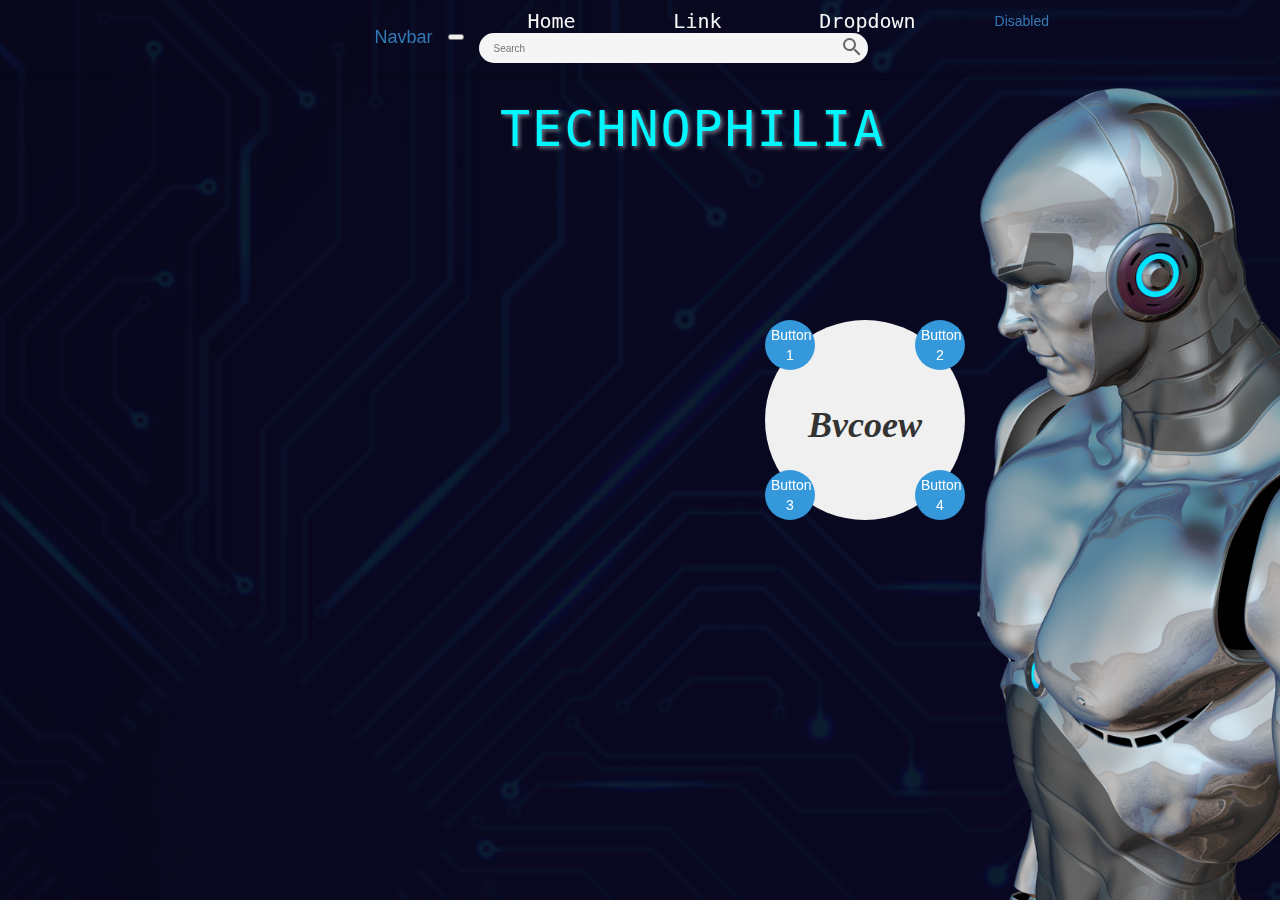
<file: index.html>
<!DOCTYPE html>
<html>
<head>
  <link rel="stylesheet" type="text/css" href="style.css">
  <link rel="stylesheet" href="https://cdn.jsdelivr.net/npm/bootstrap@3.3.7/dist/css/bootstrap.min.css" integrity="sha384-BVYiiSIFeK1dGmJRAkycuHAHRg32OmUcww7on3RYdg4Va+PmSTsz/K68vbdEjh4u" crossorigin="anonymous">
  <script src="https://cdn.jsdelivr.net/npm/bootstrap@3.3.7/dist/js/bootstrap.min.js" integrity="sha384-Tc5IQib027qvyjSMfHjOMaLkfuWVxZxUPnCJA7l2mCWNIpG9mGCD8wGNIcPD7Txa" crossorigin="anonymous"></script>
  
  <link href="https://cdn.jsdelivr.net/npm/bootstrap@5.0.2/dist/css/bootstrap.min.css" rel="stylesheet" integrity="sha384-EVSTQN3/azprG1Anm3QDgpJLIm9Nao0Yz1ztcQTwFspd3yD65VohhpuuCOmLASjC" crossorigin="anonymous">
</head>
<body>
  <div class="bgimage">
    <nav class="navbar sticky-top navbar-expand-lg  navbar-light ">
        <a class="navbar-brand" href="#">Navbar</a>
        <button class="navbar-toggler" type="button" data-toggle="collapse" data-target="#navbarSupportedContent" aria-controls="navbarSupportedContent" aria-expanded="false" aria-label="Toggle navigation">
          <span class="navbar-toggler-icon"></span>
        </button>
      
        <div class="collapse navbar-collapse" id="navbarSupportedContent">
          <ul class="navbar-nav mr-auto">
            <li class="nav-item active ">
              <a class="link " href="#">Home <span class="sr-only text-primary">(current)</span></a>
            </li>
            <li class="nav-item">
              <a class="link" href="#">Link</a>
            </li>
            <li class="nav-item dropdown">
              <a class="link dropdown-toggle" href="#" id="navbarDropdown" role="button" data-toggle="dropdown" aria-haspopup="true" aria-expanded="false">
                Dropdown
              </a>
              <div class="dropdown-menu" aria-labelledby="navbarDropdown">
                <a class="dropdown-item" href="#">Action</a>
                <a class="dropdown-item" href="#">Another action</a>
                <div class="dropdown-divider"></div>
                <a class="dropdown-item" href="#">Something else here</a>
              </div>
            </li>
            <li class="nav-item">
              <a class="nav-link disabled" href="#">Disabled</a>
            </li>
          </ul>
          <!--<form class="form-inline ">
            <input class="form-control mr-sm-6" type="search" placeholder="Search" aria-label="Search">
            <button class="btn btn-outline-success my-2 my-sm-0" type="submit">Search</button>
          </form>-->
          <div class="searchBar">
            <input id="searchQueryInput" type="text" name="searchQueryInput" placeholder="Search" value="" />
            <button id="searchQuerySubmit" type="submit" name="searchQuerySubmit">
              <svg style="width:24px;height:24px" viewBox="0 0 24 24"><path fill="#666666" d="M9.5,3A6.5,6.5 0 0,1 16,9.5C16,11.11 15.41,12.59 14.44,13.73L14.71,14H15.5L20.5,19L19,20.5L14,15.5V14.71L13.73,14.44C12.59,15.41 11.11,16 9.5,16A6.5,6.5 0 0,1 3,9.5A6.5,6.5 0 0,1 9.5,3M9.5,5C7,5 5,7 5,9.5C5,12 7,14 9.5,14C12,14 14,12 14,9.5C14,7 12,5 9.5,5Z" />
              </svg>
            </button>
          </div>
        </div>
    </nav>

    <p id="head">Technophilia</p>
    <p id="head-line"><span class="thought"></span></p>

  </div>

  <button >Show Quote</button>


  <div class="circle">
    <button class="butn top-left" >Button 1</button>
    <button class="butn top-right" >Button 2</button>
    <button class="butn bottom-left" >Button 3</button>
    <button class="butn bottom-right">Button 4</button>
  
    <h1>Bvcoew</h1>
  </div>

  <div class="quote-card" id="quote-card">
    <p class="quote-text" id="quote">Hello Good </p>
    <p class="quote-author" id="author">bye </p>
  </div>
  <script src="index.js"></script>
</body>
</file>
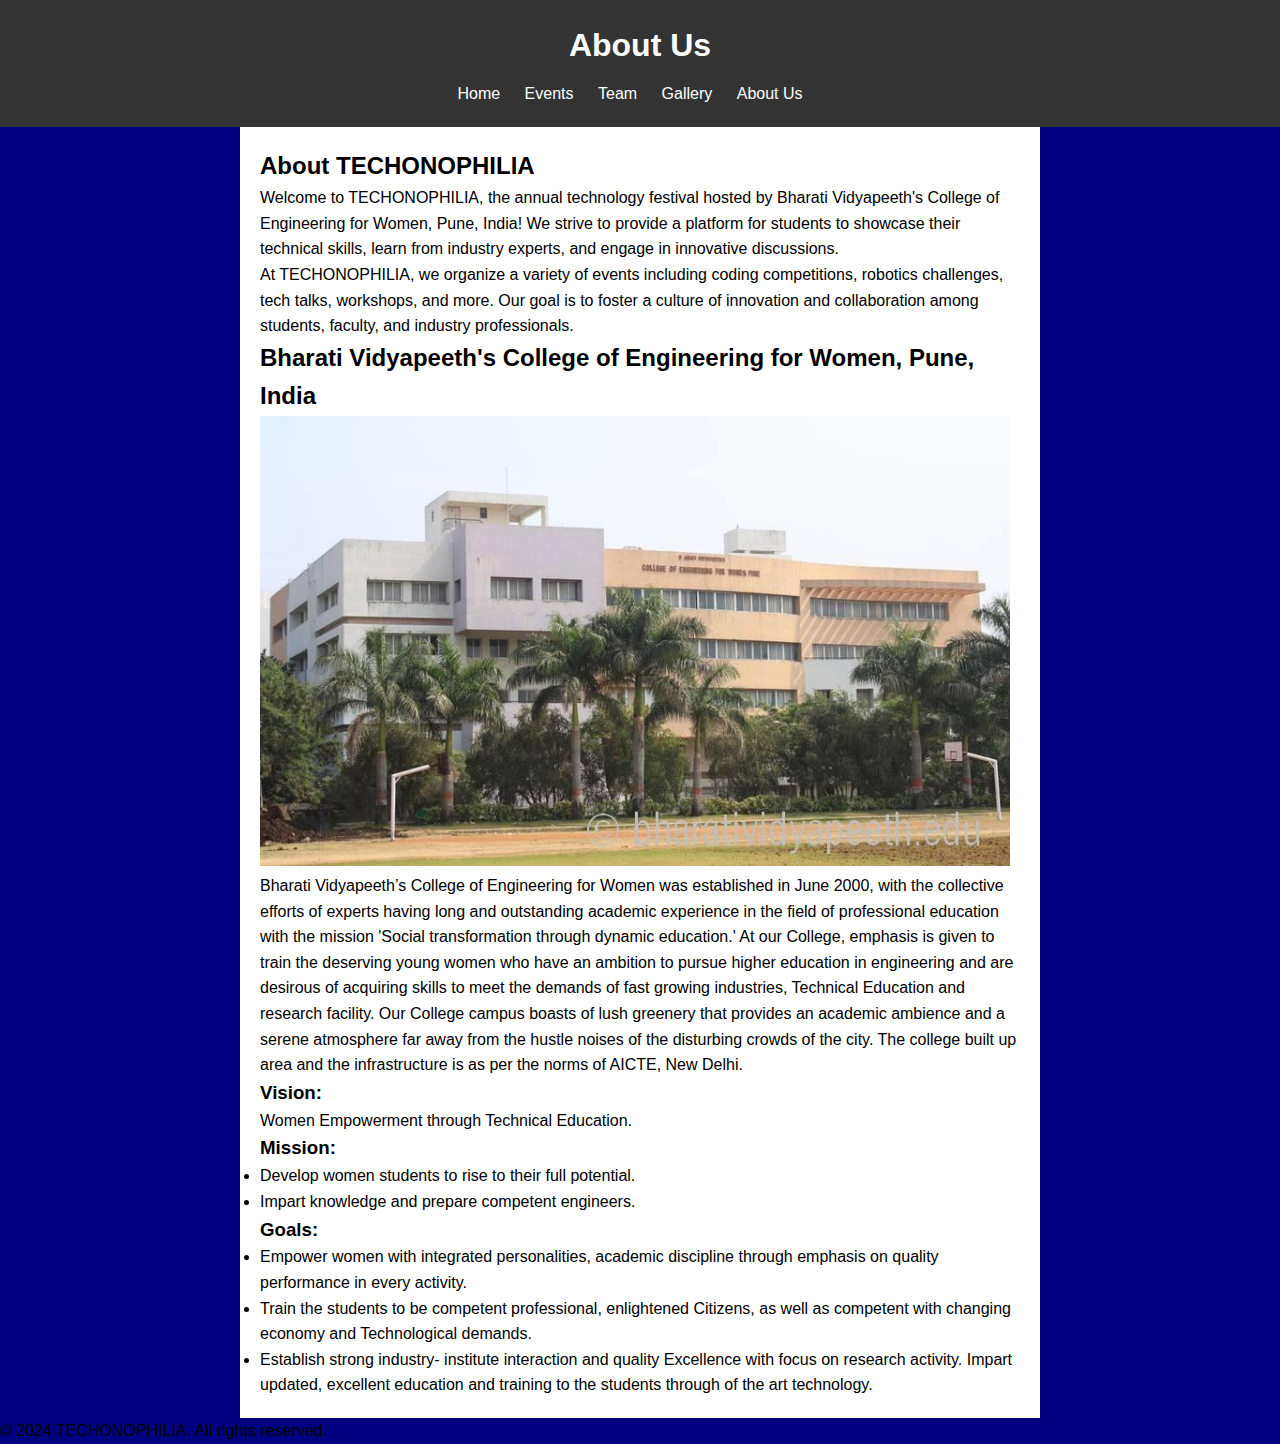
<file: about.html>
<!DOCTYPE html>
<html lang="en">

<head>
    <meta charset="UTF-8">
    <meta name="viewport" content="width=device-width, initial-scale=1.0">
    <title>About Us - TechFest</title>
    <link rel="stylesheet" href="about.css">
</head>

<body>
    <header>
        <h1>About Us</h1>
        <nav>
            <ul>
                <li><a href="index.html">Home</a></li>
                <li><a href="events.html">Events</a></li>
                <li><a href="team.html">Team</a></li>
                <li><a href="gallery.html">Gallery</a></li>
                <li><a href="about.html">About Us</a></li>


            </ul>
        </nav>
    </header>

    <div class="container">
        
            <h2>About TECHONOPHILIA</h2>
            <p>Welcome to TECHONOPHILIA, the annual technology festival hosted by Bharati Vidyapeeth's College of
                Engineering for Women, Pune, India! We strive to provide a platform for students to showcase their
                technical skills, learn from industry experts, and engage in innovative discussions.</p>
            <p>At TECHONOPHILIA, we organize a variety of events including coding competitions, robotics challenges,
                tech talks, workshops, and more. Our goal is to foster a culture of innovation and collaboration among
                students, faculty, and industry professionals.</p>
        
            <h2>Bharati Vidyapeeth's College of Engineering for Women, Pune, India</h2>
            <img src="bharticlg.jpg" alt="" style="width: 750px; ">
            <p>
                Bharati Vidyapeeth’s College of Engineering for Women was established in June 2000, with the collective
                efforts of experts having long and outstanding academic experience in the field of professional
                education with the mission 'Social transformation through dynamic education.'

                At our College, emphasis is given to train the deserving young women who have an ambition to pursue
                higher education in engineering and are desirous of acquiring skills to meet the demands of fast growing
                industries, Technical Education and research facility.

                Our College campus boasts of lush greenery that provides an academic ambience and a serene atmosphere
                far away from the hustle noises of the disturbing crowds of the city. The college built up area and the
                infrastructure is as per the norms of AICTE, New Delhi.
            </p>
            <p>
            <h3>Vision:</h3>
            Women Empowerment through Technical Education.

            <h3>Mission:</h3>
            <ul>
            <li>Develop women students to rise to their full potential.</li>
            <li>Impart knowledge and prepare competent engineers.</li>
        </ul>
            <h3>Goals:</h3>
            <ul>
            <li>Empower women with integrated personalities, academic discipline through emphasis on quality performance in
            every activity.</li>
            <li>Train the students to be competent professional, enlightened Citizens, as well as competent with changing
            economy and Technological demands.</li>
        <li> Establish strong industry- institute interaction and quality Excellence with focus on research activity.
            Impart updated, excellent education and training to the students through of the art technology.</li>
        </ul>   
        </p>
        </section>


    </div>

    <footer>
        <p>&copy; 2024 TECHONOPHILIA. All rights reserved.</p>
    </footer>
</body>

</html>
</file>
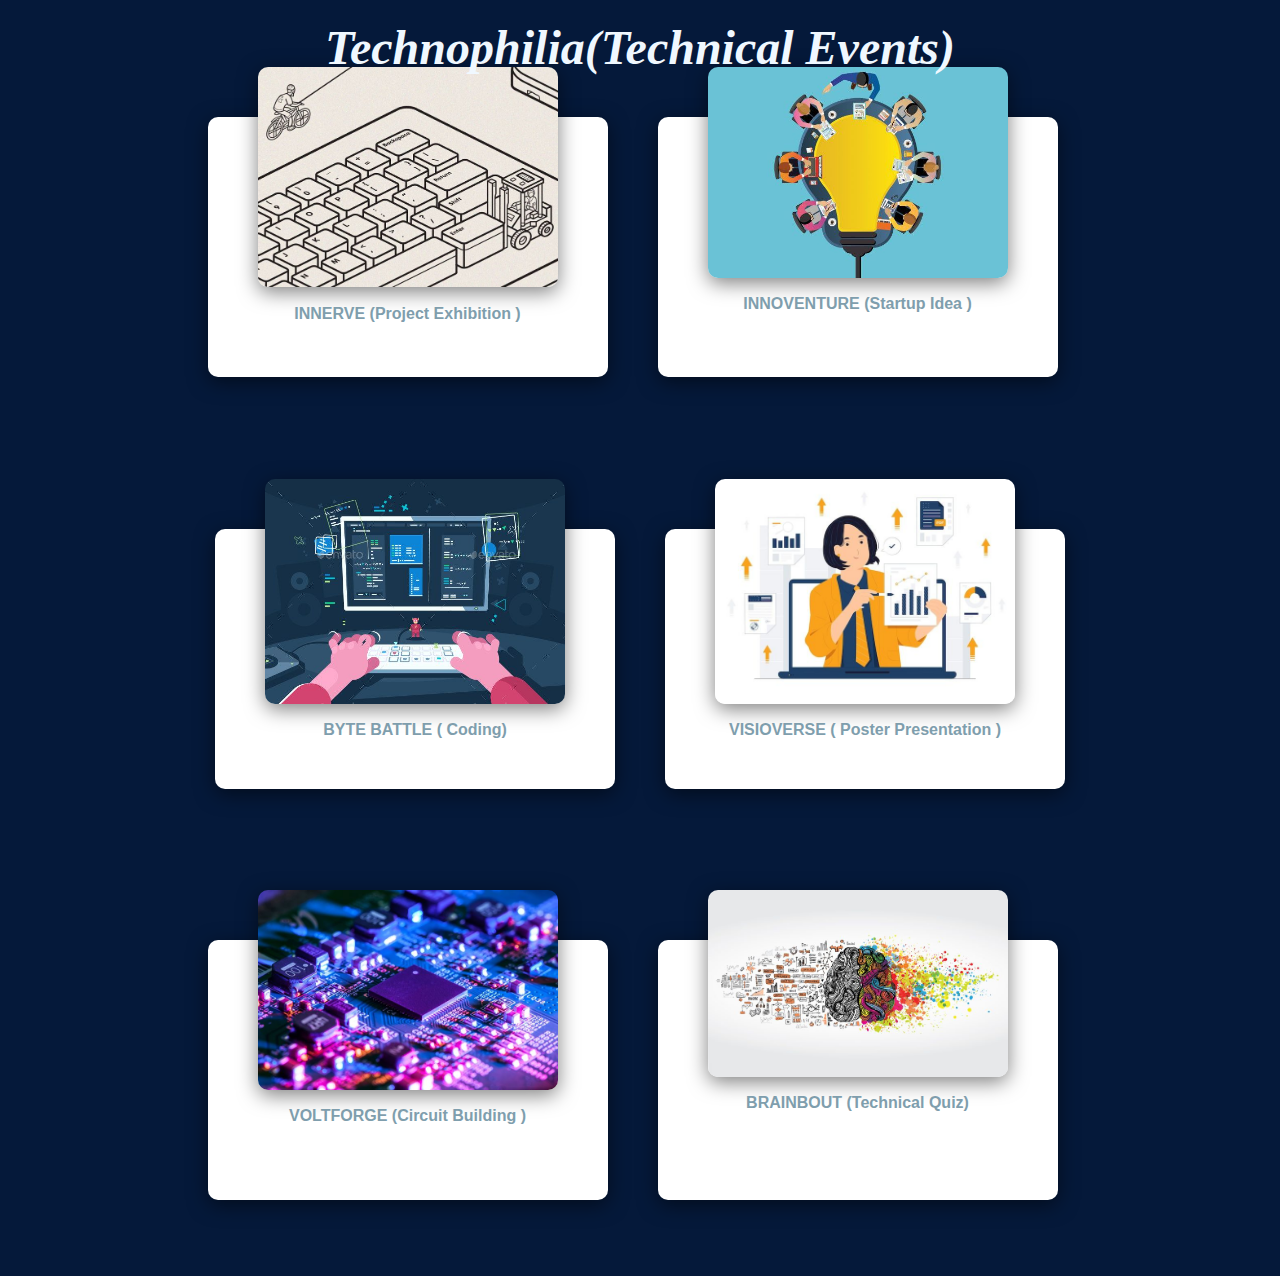
<file: file.html>
<!DOCTYPE html>
<html lang="en">
<head>
    <meta charset="UTF-8">
    <meta http-equiv="X-UA-Compatible" content="IE=edge">
    <meta name="viewport" content="width=device-width, initial-scale=1.0">
    <title>Document</title>
    <link rel="stylesheet" href="styles.css">
</head>
<body>
    <div class="top">
        <h1>Technophilia(Technical Events)</h1>
    </div>
    <div class="card-container">
        <div class="card">
            <div class="imgbox">
                <img src="Technical Illustration Projects __ Photos, videos, logos, illustrations and branding.jpeg">
                <h2 class="tech_name">INNERVE (Project Exhibition )</h2>
               
              
            </div>
            <br>
            <div class="content">
                

                <p>Entry Fee: 200/-<br>
                    For ACM student chapter member: 150/-<br>
                    Prizes :-
                    1st: 5000/-
                    2nd: 3000/-
                    3rd: 2000/-
                    Max.no.of participants : 4 <br>
                    Contact
                    Srushti Mule - 7756854333
                    Harshada Motipawar -7499788874
                </p>
                <button type="button" class="btn"><a href="">Register Now</a></button>
            </div>
        </div>
        <div class="card">
            <div class="imgbox">
                <img src="Digital Marketing Strategy Development - Best Digital Strategy Services.jpeg">
                <h2 class="tech_name">INNOVENTURE (Startup Idea )</h2>

            </div>
            <br>
            <div class="content">
              

                <p>Entry Fee :
                    For Group: 300/- <br>
                    Individual 200 <br>
                    Prizes :-
                    1st: 5000/-
                    2nd: 3000/-
                    3rd: 2000/-
                    Max.no.of participants : 4<br>
                    Contact
                    Shriya Lakhe - 9172975115
                    Kirti Pawar - 9960311338
                    </p>
                    <button type="button" class="btn"><a href="">Register Now</a></button>
            </div>
        </div>
        <div class="card">
            <div class="imgbox">
                <img src="Programming and Coding.jpeg">
                <h2 class="tech_name">BYTE BATTLE ( Coding)</h2>
            </div>
            <br>
            <div class="content">
               
                <p>Entry Fee: 100/- <br>
                    Prizes :-
                    1st: 2000/-
                    2nd 1500/-
                    3rd : 1000/-
                    Max.no.of participants: 1<br>
                    Contact :-
                    Parnavi Pipaliya - 7823007646
                    Mariyam boxwala - 7666708660</p>
                    <button type="button" class="btn">Register Now</button>
            </div>
        </div>
        <div class="card">
            <div class="imgbox">
                <img src="Posterpresentation.jpeg">
                <h2 class="tech_name">VISIOVERSE ( Poster Presentation )</h2>
                
            </div>
            <br>
            <div class="content">
               
                <p>Entry Fee: 150/-<br>
                    Prizes :-
                    1st: 5000/-
                    2nd: 3000/-
                    3rd 2000/-
                    Max.no.of participants : 4<br>
                    Contact :-
                    Neha Sutrave 8830760142
                    Radhika Dhangare - 9834529712</p>
                    <button type="button" class="btn">Register Now</button>
            </div>
        </div>
        <div class="card">
            <div class="imgbox">
                <img src="HD wallpaper_ blue and black circuit board, abstract, computer, detail, electronic.jpeg">
                <h2 class="tech_name">VOLTFORGE (Circuit Building )</h2>
            </div>
            <br>
            <div class="content">
                
                <p>Entry Fee: 150/-<br>
                    Prizes :-
                    1st: 2000/-
                    2nd: 1500/-
                    3rd 1000/-
                    Max.no.of participants: 2<br>
                    Contact :-
                    Pranali Chavan - 8446241019
                    Vaishnavi Ingale - 7387178923
                    </p>
                    <button type="button" class="btn">Register Now</button>
            </div>
        </div>
        <div class="card">
            <div class="imgbox">
                <img src="Creating a Visual Brand Identity _ Brand Visual Identity Guidelines.jpeg">
                <h2 class="tech_name">BRAINBOUT (Technical Quiz)</h2>
            </div>
            
            <div class="content">
                <!--<h2>BRAINBOUT (Technical Quiz)</h2> -->
                <p>Entry Fee: 100/-<br>
                    Prizes :-
                    1st: 2000/-
                    2nd: 1500/-
                    3rd 1000/-
                    Max.no.of participants: 4<br>
                    Contact :-
                    Mansi Shinde 8423036620
                    Prachiti Desai 9130028281
                </p>
                <button type="button" class="btn">Register Now</button>
            </div>
        </div>
    </div>
    <script src="index1.js"></script>
</body>
</html>
</file>
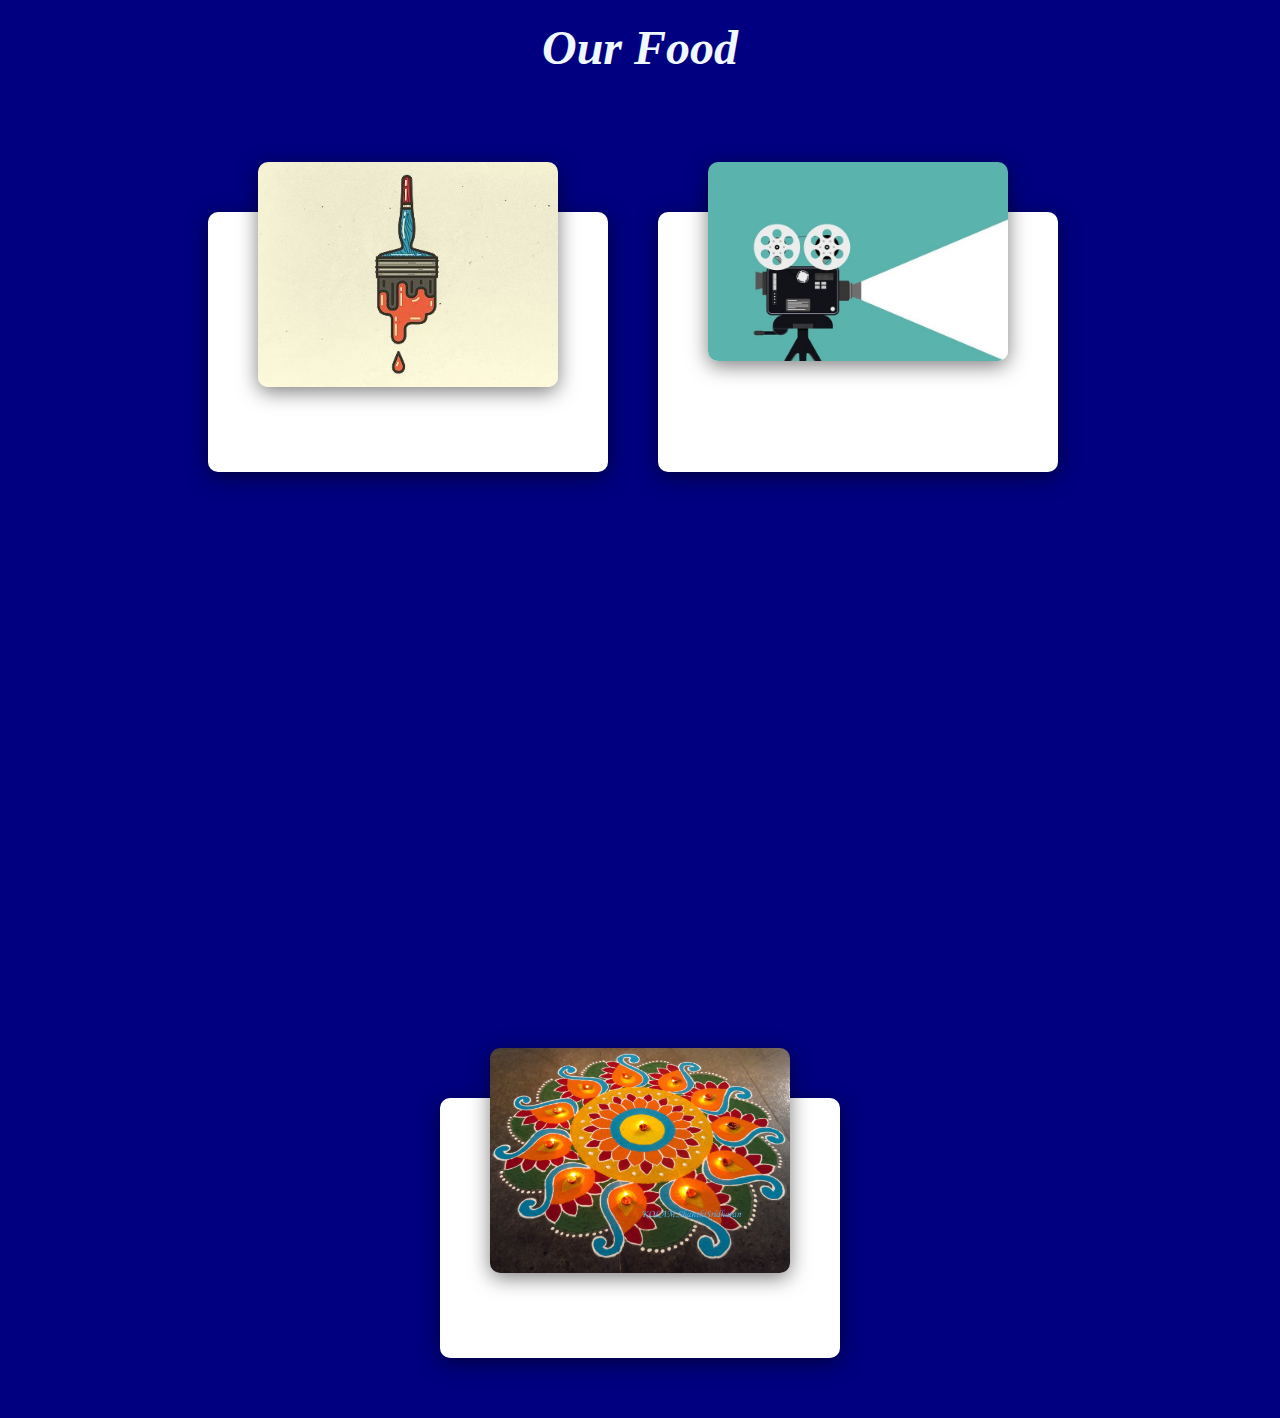
<file: nontech.html>
<!DOCTYPE html>
<html lang="en">
<head>
    <meta charset="UTF-8">
    <meta http-equiv="X-UA-Compatible" content="IE=edge">
    <meta name="viewport" content="width=device-width, initial-scale=1.0">
    <title>Document</title>
    <link rel="stylesheet" href="nontech.css">
   
</head>
<body>
    <div class="top">
        <h1>Our Food</h1>
    </div>
    <div class="card-container">
        <div class="card">
            <div class="imgbox">
                <img src="Paint Brush v2.jpeg">
            </div>
            <div class="content">
                <h2>PALETTE POP ( T-Shirt Painting)</h2>
                <p>Entry Fee: 100/-<br>
                    Prizes :-
                    1st 2000/-
                    2nd 1500/-
                    3rd 1000/-
                    Max.no.of participants: 1<br>
                    Contact :-
                    Amruta Sharnangat - 9028845877
                    Vaishnavi Latore 8379871353
                </p>
            </div>
        </div>
        <div class="card">
            <div class="imgbox">
                <img src="Retro cinema icon.jpeg">
            </div>
            <div class="content">
                <h2>ROLL-THE-REEL (Reel Competition)</h2>
                <p>Entry Fee: 100/-<br>
                    Prizes :-
                    1st: 2000/-
                    2nd: 1500/-
                    3rd: 1000/-
                    Max.no.of participants: 3<br>
                    Contact :-
                    Megha Salunkhe -9322694846
                    Chaitali Nigade - 8010672185
                    
                    </p>
            </div>
        </div>
        <div class="card">
            <div class="imgbox">
                <img src="indian-rangoli-diwali-17.jpg">
            </div>
            <div class="content">
                <h2>RANG-O-HOLIC ( Rangoli )</h2>
                <p>
                    Entry Fee: 100/-<br>
                    Prizes :-
                    1st: 2000/-
                    2nd 1500/-
                    3rd 1000/-
                    Max.no.of participants: 3<br>
                    Contact :-
                    Megha Salunkhe - 9322694846
                    Chaitali Nigade - 8010672185   
                </p>
            </div>
        </div>
        
    </div>
</body>
</html>
</file>
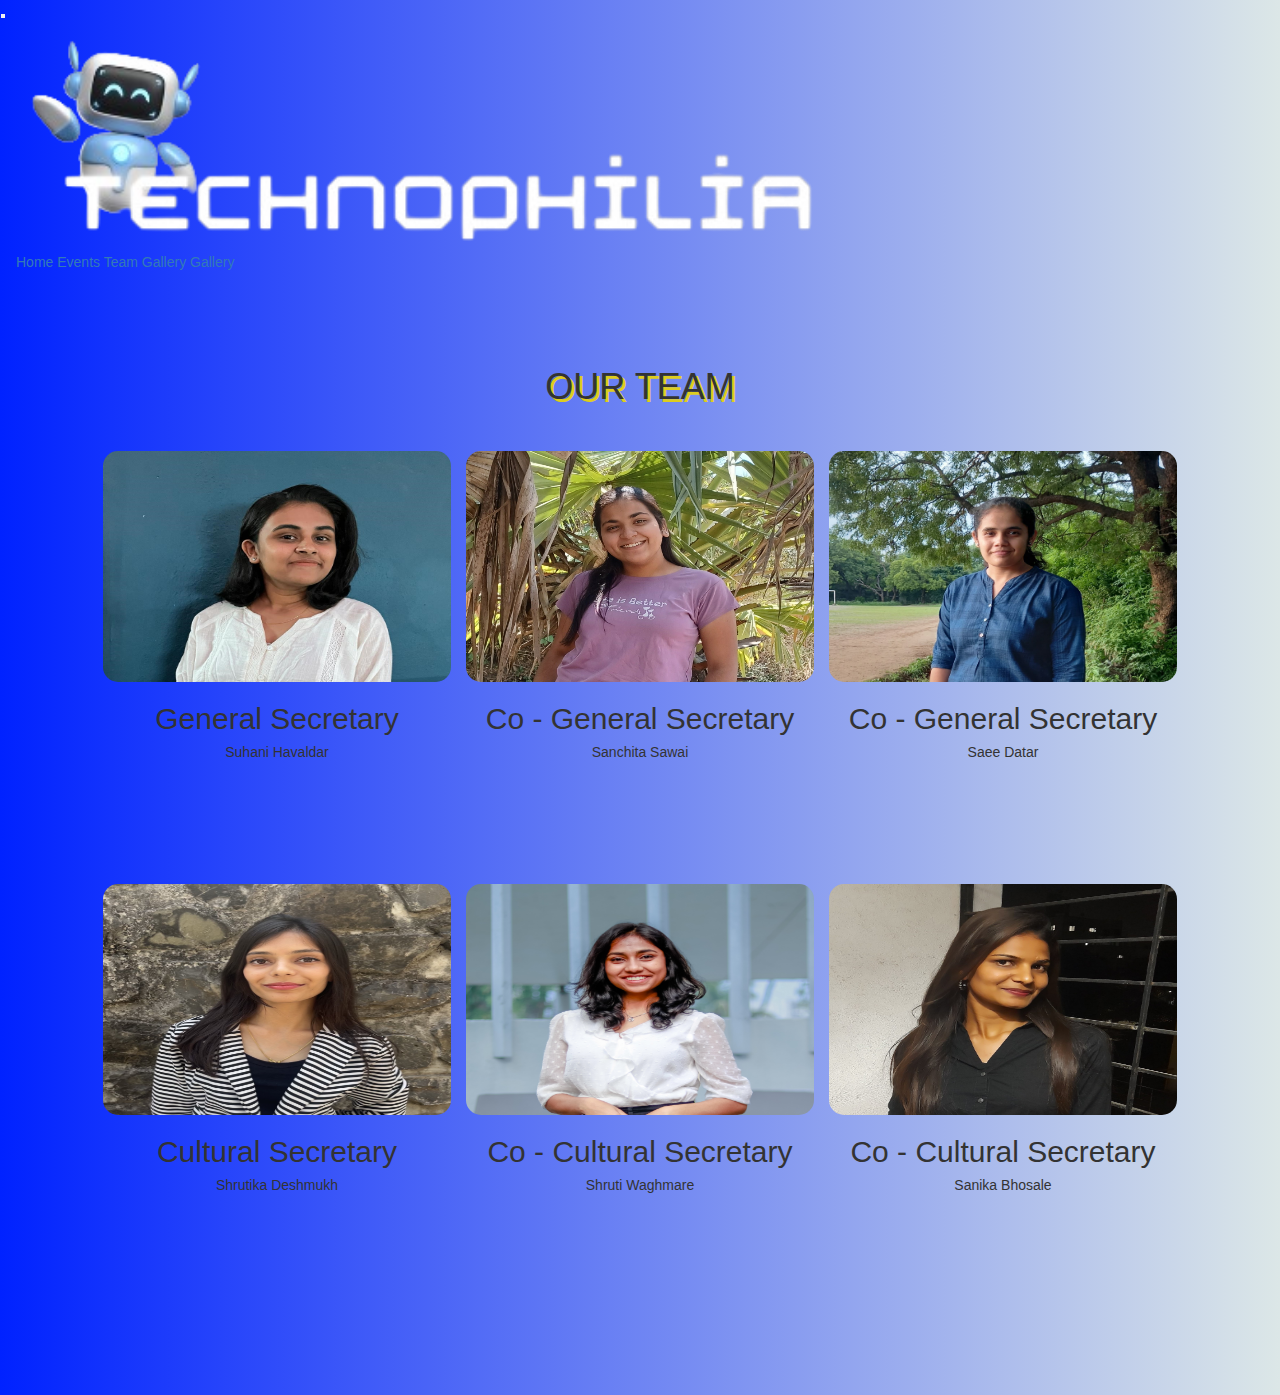
<file: team.html>
<!DOCTYPE html>
   <html lang="en">
   <head>
      <meta charset="UTF-8">
      <meta name="viewport" content="width=device-width, initial-scale=1.0">

      <!--=============== CSS ===============-->
      <link rel="stylesheet" href="teamstyle.css">
      <link rel="stylesheet" href="https://cdn.jsdelivr.net/npm/bootstrap@3.3.7/dist/css/bootstrap.min.css" integrity="sha384-BVYiiSIFeK1dGmJRAkycuHAHRg32OmUcww7on3RYdg4Va+PmSTsz/K68vbdEjh4u" crossorigin="anonymous">
      <script src="https://cdn.jsdelivr.net/npm/bootstrap@3.3.7/dist/js/bootstrap.min.js" integrity="sha384-Tc5IQib027qvyjSMfHjOMaLkfuWVxZxUPnCJA7l2mCWNIpG9mGCD8wGNIcPD7Txa" crossorigin="anonymous"></script>
      
      <link href="https://cdn.jsdelivr.net/npm/bootstrap@5.0.2/dist/css/bootstrap.min.css" rel="stylesheet" integrity="sha384-EVSTQN3/azprG1Anm3QDgpJLIm9Nao0Yz1ztcQTwFspd3yD65VohhpuuCOmLASjC" crossorigin="anonymous">

      <title>coordinators</title>
   </head>
   <body>
      <nav class=" navbar navbar-expand-lg  " style="background-color:none">
         <!-- Navbar content -->
         
         <button class="navbar-toggler" type="button" data-toggle="collapse" data-target="#navbarNavAltMarkup" aria-controls="navbarNavAltMarkup" aria-expanded="false" aria-label="Toggle navigation">
           <span class="navbar-toggler-icon"></span>
         </button>
         <div class="collapse navbar-collapse" id="navbarNavAltMarkup">
            <div class="logo"><img  id="logo"src="title.png"></div>
           <div class="navbar-nav" id="navcontent">
            
             <a class="nav-item nav-link active text-light" href="#">Home <span class="sr-only"></span></a>
             <a class="nav-item nav-link text-light" href="#">Events</a>
             <a class="nav-item nav-link text-light" href="#">Team</a>
             <a class="nav-item nav-link text-light" href="gallery.html">Gallery</a>
             <a class="nav-item nav-link text-light" href="about.html">Gallery</a>
           </div>
         </div>
       </nav>
      <div class="container">

      <h1>OUR TEAM</h1>
      
        
         <div class="card__container">
            <article class="card__article">
               <img src="GS.jpeg" alt="image" class="card__img">
               <h2 class="card_name">General Secretary</h2>
                  <h5 class="card_name">Suhani Havaldar</h5>

               <div class="card__data">
                  
                  <p>"Suhani leads with precision and dedication, ensuring flawless coordination of the event. Her strategic vision drives excellence in every aspect of planning and execution.
                     "</p>                 
               </div>
            </article>

            <article class="card__article">
               <img src="COGS1f.jpg" alt="image" class="card__img">
               <h2 class="card_name">Co - General Secretary</h2>
               <h5 class="card_name">Sanchita Sawai</h5>       

               <div class="card__data">             
                  <p>"Dynamic and proactive, Sanchita fosters seamless collaboration and advocates for inclusivity and innovation. Her effective communication skills enhance team synergy, making her a vital asset."</p>   
               </div>
            </article>

            <article class="card__article">
               <img src="COGS2f.jpg" alt="image" class="card__img">
               <h2 class="card_name">Co - General Secretary</h2>
               <h5 class="card_name">Saee Datar</h5>

               <div class="card__data">
                
                  <p>"Innovative and strategic, Saee constantly seeks new ways to enhance the event experience. Her problem-solving abilities contribute to the smooth execution of our vision, making her indispensable to the team.
                     "</p>
               </div>
            </article>
         </div>

         <div class="card__container1"> 
            <article class="card__article1">
               <img src="CSf.JPG" alt="image" class="card__img">
               <h2 class="card_name1">Cultural Secretary</h2>
                  <h5 class="card_name1">Shrutika Deshmukh</h5>
               <div class="card__data1">                  
                  <p>"Meet Shrutika, a beacon of creativity and cultural appreciation. With meticulous planning and passion she crafts unforgettable experiences that celebrate our community's vibrant heritage.
                     "</p>                 
               </div>
            </article>

            <article class="card__article1">
               <img src="CoCS1.jpg" alt="image" class="card__img">
               <h2 class="card_name1">Co - Cultural Secretary</h2>
               <h5 class="card_name1">Shruti Waghmare</h5>       
               <div class="card__data1">             
                  <p>"
                     Shruti, our Co-Cultural Secretary, infusing our events with energy and innovation. Her dedication to inclusivity ensures every participant feels heard, enriching our cultural tapestry."</p>   
               </div>
            </article>

            <article class="card__article1">
               <img src="COCS2.jpg" alt="image" class="card__img">
               <h2 class="card_name1">Co - Cultural Secretary</h2>
               <h5 class="card_name1">Sanika Bhosale</h5>
               <div class="card__data1">
                  <p>"
                     Completing our dynamic team is Sanika, a visionary dedicated to engaging our audience with fresh perspectives. Her commitment to fostering cultural understanding enriches every facet of our events.
                     "</p>
               </div>
            </article>
         </div>
      </div>
   </body>
</html>
</file>
<file: style.css>
.navbar {
  width: 100%;
  background-color: rgba(0, 0, 0, 0); /* Completely transparent background color */
  /* Add background color with some transparency */
  position: fixed; /* Fixed position to keep it at the top */
  top: 0;
  left: 0;
  right: 0;
  
  z-index: 999; /* Ensure it's above other elements */
  display: flex;
  justify-content: flex-end; /* Align navbar items to the right */
  align-items: center;
  padding: 10px 0;
  box-shadow: 0px 2px 5px rgba(0, 0, 0, 0.2);/* Add a subtle shadow */
}

.bgimage {
  position: fixed;
  top: 0;
  left: 0;
  width: 100%;
  height: 100%;
  background-repeat: no-repeat;
  background-position: center center;
  background-image: url("Blue Futuristic Technology Presentation (1).png");
 
  z-index: 0; /* Ensure the background image is behind other elements */
}


.logo {
  width: 120px; /* Adjust the logo width */
  cursor: pointer;
}

.navbar ul {
  list-style: none;
  margin: 0;
  padding: 0;
  display: flex;
}

.navbar ul li {
  margin: 0 30px; /* Add spacing between nav items */
}
.link {
  color: rgb(248 248 248);
  font-family:  'Roboto Mono', monospace; 
  font-weight: 300;
  font-size: 20px;
  transition: 0.3s; 
  text-decoration: none;
  padding:0.5cm;
  margin-top: 3cm;
}

#head-line {
  text-align: center; /* Keep the text centered */
  margin-left: 50%;
  font-size: 55px; /* Adjust the value as needed */
}


.navbar ul li a:hover {
  color: #3498db;
  text-decoration: none; /* Change color on hover */
}


/* Styling for the Earth element */
.circle {
  width: 200px;
  height: 200px;
  border-radius: 50%;
  background-color: #f0f0f0;
  position: relative; 
  justify-content: center;
  align-items: center;
  margin-left:85vh;
  margin-top: 23%;
  margin-bottom: 30vh;
  display: flex;
 
  background-size: cover;
background-repeat: no-repeat;
background-position: center center;
animation: rotateCircle 10s linear infinite; 
}
body{
  background-size: cover;
background-repeat: no-repeat;
background-position: center center;
background-color: rgba(255, 255, 255, 0);
transition: background-image 10s ease-in-out;


}
.circle h1{
  text-align: center;
  align-items: center;
  font-weight: bold;
  font-style: italic;
  font-family: fantasy;
}

.butn {
  width: 50px; 
  height: 50px;
  border-radius: 50%; 
  background-color: #3498db;
  color: #fff; 
  border: none;
  cursor: pointer; 
  outline: none; 
  position: absolute; 
 
}

@keyframes rotateCircle {
  0% {
      transform: rotate(0deg);
  }
 
  50% {
      transform: rotate(20deg); /* Right side rotation */
  }
  
  100% {
      transform: rotate(-20deg); /* Left side rotation */
  }
}



.sparkling {
  animation: sparkling 1s linear infinite;
}

/* Keyframes for the sparkling animation */
@keyframes sparkling {
  0% {
    box-shadow: 0 0 5px blue;
  }
  50% {
    box-shadow: 0 0 20px blue, 0 0 15px deepskyblue, 0 0 25px lightblue;
  }
  100% {
    box-shadow: 0 0 5px blue;
  }
}



/* Position buttons in the corners */
.top-left {
  top: 0;
  left: 0;
}

.top-right {
  top: 0;
  right: 0;
}

.bottom-left {
  bottom: 0;
  left: 0;
}

.bottom-right {
  bottom: 0;
  right: 0;
}


.btn:hover {
  background-color: #2980b9;
}


.searchBar {
  width: 50%;
  display: flex;
  flex-direction: row;
  align-items: center;
}

#searchQueryInput {
  width: 100%;
  height: 3rem;
  background: #f5f5f5;
  outline: none;
  border: none;
  border-radius: 1.625rem;
  padding: 0 3.5rem 0 1.5rem;
  font-size: 1rem;
}

#searchQuerySubmit {
  width: 3.8rem;
  height: 2.8rem;
  margin-left: -3.5rem;
  background: none;
  border: none;
  outline: none;
}

#searchQuerySubmit:hover {
  cursor: pointer;
}
#head-line{
 color: gold; 
 font-size:18px;
  font-family: Verdana, Geneva, Tahoma, sans-serif;
  font-style: italic;
  font-weight: 100;
  margin-top: 60px;
 margin-right: 250px;
  margin-left:200px;
}
#head{
 
  
  font-family:  'Roboto Mono', monospace; 
  font-weight: 300;
  font-size: 50px; /* Adjust font size as needed */
  color: #00f7ff;
  margin-left:500px;
  text-transform: uppercase; /* Uppercase for added emphasis */
  letter-spacing: 2px; /* Adjust letter spacing for a more spaced-out look */
  text-shadow: 2px 2px 4px rgba(223, 229, 236, 0.5); 
}


.thought::after{
  content: '';
  animation: differ 10s infinite linear;
  color: azure;
}

@keyframes differ{
  0%{content:"Within the circuits of innovation and the rhythms of culture, our events weave a tapestry where technology and creativity harmonize, creating a vibrant celebration of intellect and expression. 🌐🎨💡";color:yellow}
  20%{content:"Empowering Tomorrow, Today: Embrace Technology! ";color: orange;}
  35%{content:" Tech Beyond Limits: Explore, Create, Conquer!";color: purple;}
  60%{content:" Tech for Change: Shaping a Brighter Future!";color: red;}
  80%{content:" Be a rainbow in someone else’s cloud!";color:magenta;}
  100%{content:"Empower through Technology: Shape Tomorrow Today! ";color: gray;}
}

@media screen and (max-width: 768px) {
  body {
      font-size: 14px; /* Adjust font size for smaller screens */
  }

  .navbar ul li {
      margin: 0 15px; /* Reduce margin for smaller screens */
  }
  
  /* Make buttons responsive */
  .butn {
      width: 10vw; /* Adjust button width relative to viewport width */
      height: 10vw; /* Adjust button height relative to viewport width */
  }
  
}

#quote-card {
max-width: 300px;
padding: 20px;
background-color: #fff;
border-radius: 8px;
box-shadow: 0 4px 8px rgba(0, 0, 0, 0.1);
text-align: center;
visibility: hidden;/* Initially hide the quote card */

position: absolute;
top: 50%;
left: 50%;
transform: translate(-50%, -50%);
}

@media screen and (max-width: 768px) {
    
  #head{
      font-family:  'Roboto Mono', monospace; 
      font-weight: 150;
      font-size: 40px; /* Adjust font size as needed */
      color: #00f7ff;
      text-align: center;
      justify-content: center;
      margin-left: 30%;
      margin-right: 70%;
      text-transform: uppercase; /* Uppercase for added emphasis */
      letter-spacing: 2px; /* Adjust letter spacing for a more spaced-out look */
      text-shadow: 2px 2px 4px rgba(223, 229, 236, 0.5); 
    }
  #headline{
      font-size:11px;
      font-family: Verdana, Geneva, Tahoma, sans-serif;
      font-style: italic;
      font-weight: 90;
      margin-top: 60px;
     margin-right: 250px;
      margin-left:200px;
  }
  .circle {
    width: 200px;
    height: 200px;
    border-radius: 50%;
    background-color: #f0f0f0;
    position: relative; 
    justify-content: center;
    align-items: center;
    margin-right: 95%;
    margin-top: 60%;
    margin-bottom: 30vh;
    display: flex;
   
    background-size: cover;
  background-repeat: no-repeat;
  background-position: center center;
  animation: rotateCircle 10s linear infinite; 
  }
  
}
</file>
<file: styles.css>
body {
    height: 140vh;
    display: flex;
    justify-content: center;
    align-items: center;
    font-family: "Raleway", Arial, sans-serif;
    background-color: rgb(5, 25, 58);
    scroll-behavior: smooth;
  }
  
  .top {
    
    top: 0;
    width: 100%;
    text-align: center;
    position:absolute;
    padding: 20px 0;
    z-index: 999;
    margin-bottom: 30px; 
    font-size: 40px;/* Adjust the margin between heading and top row of cards */
  
  }
  
  .top h1 {
    margin: 0;
    font-size: larger;
    font-family: Cambria, Cochin, Georgia, Times, 'Times New Roman', serif;
    font-style: italic;
    font-weight: bolder;
    color: aliceblue;

    
  }
  .tech_name {
    color: #7f9ead;
    font-size: medium;
   /* margin-left: 30%;*/
    text-align: center;
       
  }
  
  .card-container {
    display: flex;
    flex-wrap: wrap;
    justify-content: center;
    gap: 20px; /* Adjust the gap between cards */
  
  }
  
  .card {
    width: 300px;
    height: 200px;
    border-radius: 10px;
    box-shadow: 0px 5px 20px rgba(0, 0, 0, 0.5);
    transition: 0.3s;
    padding: 30px 50px;
    background: #fff;
    cursor: pointer;
    margin: 0 15px 30px 15px;
    margin-top: 8%;  /* Adjust margin between rows */
  }
  .card:nth-child(4n + 1) {
    margin-left: 0; /* Remove left margin for the first card in each row */
  }
  
  .card:last-child {
    margin-bottom: 0; /* Remove margin from the last card */
  }
  
  .card:nth-last-child(-n + 2) {
    margin-bottom: 60px; /* Add margin between the two rows */
  }
  
  .card:hover {
    height: 320px;
  }
  
  .imgbox {
    position: relative;
    width: 100%;
    height: 100%;
    transform: translateY(-80px);
    z-index: 99;
  }
  
  img {
    width: 100%;
    border-radius: 10px;
    box-shadow: 0px 5px 20px rgba(0, 0, 0, 0.5);
  }
  
  .content {
    padding: 10px 20px;
    text-align: center;
    transform: translateY(-450px);
    opacity: 0;
    transition: 0.3s;
  }
  
  .card:hover > .content {
    opacity: 1;
    transform: translateY(-180px);
  }
  
  .content h2 {
    color: #7f9ead;
    font-size: medium;
  
  }

  .content p {
      font-size: small;
      text-align: center;
  
  }

  
  @media screen and (max-width: 768px) {
    body {
      height: 320vh;
      display: flex;
      justify-content: center;
      align-items: center;
      font-family: "Raleway", Arial, sans-serif;
      background-color: lavender;
      scroll-behavior: smooth;
    }
  }
  .btn {
    box-shadow: 0 8px 16px 0 rgba(0,0,0,0.2), 0 6px 20px 0 rgba(0,0,0,0.19);
    background-color: cornflowerblue;
    border-radius: 20px;
    width: 150px;
    height: 40px;
    border: none;
    font-weight: 200;
    font-size: medium;
  }
  
  .btn:hover {
    box-shadow: 0 12px 16px 0 rgba(0,0,0,0.24), 0 17px 50px 0 rgba(0,0,0,0.19);
    background-color: rgb(58, 245, 58);
  }
</file>
<file: nontech.css>
body {
  height: 140vh;
  display: flex;
  justify-content: center;
  align-items: center;
  font-family: "Raleway", Arial, sans-serif;
  background-color: navy;
  scroll-behavior: smooth;
}

.top {

  top: 0;
  width: 100%;
  text-align: center;
  position:absolute;
  padding: 20px 0;
  z-index: 999;
  margin-bottom: 30px; 
  font-size: 40px;/* Adjust the margin between heading and top row of cards */

}

.top h1 {
  margin: 0;
  font-size: larger;
  font-family: Cambria, Cochin, Georgia, Times, 'Times New Roman', serif;
  font-style: italic;
  font-weight: bolder;
  color: aliceblue;


}
.tech_name {
  color: #7f9ead;
  font-size: medium;
 /* margin-left: 30%;*/
  text-align: center;

}

.card-container {
  display: flex;
  flex-wrap: wrap;
  justify-content: center;
  gap: 20px; /* Adjust the gap between cards */

}

.card {
  width: 300px;
  height: 200px;
  border-radius: 10px;
  box-shadow: 0px 5px 20px rgba(0, 0, 0, 0.5);
  transition: 0.3s;
  padding: 30px 50px;
  background: #fff;
  cursor: pointer;
  margin: 0 15px 30px 15px;
  margin-top: 8%;
  margin-bottom:40% /* Adjust margin between rows */
}
.card:nth-child(4n + 1) {
  margin-left: 0; /* Remove left margin for the first card in each row */
}

.card:last-child {
  margin-bottom: 0; /* Remove margin from the last card */
}

.card:nth-last-child(-n + 2) {
  margin-bottom: 60px; /* Add margin between the two rows */
}

.card:hover {
  height: 320px;
}

.imgbox {
  position: relative;
  width: 100%;
  height: 100%;
  transform: translateY(-80px);
  z-index: 99;
}

img {
  width: 100%;
  border-radius: 10px;
  box-shadow: 0px 5px 20px rgba(0, 0, 0, 0.5);
}

.content {
  padding: 10px 20px;
  text-align: center;
  transform: translateY(-450px);
  opacity: 0;
  transition: 0.3s;
}

.card:hover > .content {
  opacity: 1;
  transform: translateY(-180px);
}

.content h2 {
  color: #7f9ead;
  font-size: medium;

}

.content p {
    font-size: small;
    text-align: center;
    margin-top: 6%;

}


@media screen and (max-width: 768px) {
  body {
    height: 220vh;
    display: flex;
    justify-content: center;
    align-items: center;
    font-family: "Raleway", Arial, sans-serif;
    background-color: navy;
    scroll-behavior: smooth;
  }
  .card:hover > .content {
    opacity: 1;
  }
  .btn {
    position: relative;
    z-index: 1;
    margin-top: -30px; /* Adjust this value as needed */
  }
  .card {
    width: 300px;
    height: 200px;
    border-radius: 10px;
    box-shadow: 0px 5px 20px rgba(0, 0, 0, 0.5);
    transition: 0.3s;
    padding: 30px 50px;
    background: #fff;
    cursor: pointer;
    margin: 0 15px 30px 15px;
    margin-top: 8%;  
    card {
      width: 300px; /* Set the width to the original size */
      height: 200px; /* Set the height to the original size */
      /* Your other styles for .card within this media query */
    }
  /* Adjust margin between rows */
  }
  .card:nth-child(4n + 1) {
    margin-left: 0; /* Remove left margin for the first card in each row */
  }
  
  .card:last-child {
    margin-bottom: 0; /* Remove margin from the last card */
  }
  
  .card:nth-last-child(-n + 2) {
    margin-bottom: 80px;
    margin-top: 6%; /* Add margin between the two rows */
  }
  .imgbox {
    position: relative;
    width: 100%;
    height: 90%;
    transform: translateY(-80px);
    z-index: 99;
  }
  img {
    width: 80%;
    border-radius: 10px;
    box-shadow: 0px 5px 20px rgba(0, 0, 0, 0.5);
    margin-left: 10%;
  }

  .content p {
    font-size: small;
    text-align: center;
    margin-top: 15%;
   
  .top h1 {
      margin: 0;
      font-size: small;
      font-family: Cambria, Cochin, Georgia, Times, 'Times New Roman', serif;
      font-style: italic;
      font-weight: bolder;
      color: aliceblue;
    
    
    }
  
}

}
.btn {
  box-shadow: 0 8px 16px 0 rgba(0,0,0,0.2), 0 6px 20px 0 rgba(0,0,0,0.19);
  background-color: cornflowerblue;
  border-radius: 20px;
  width: 150px;
  height: 40px;
  border: none;
  font-weight: 200;
  font-size: medium;
}

.btn:hover {
  box-shadow: 0 12px 16px 0 rgba(0,0,0,0.24), 0 17px 50px 0 rgba(0,0,0,0.19);
  background-color: rgb(128, 137, 128)
}

@media(max-width:1400px){
.card-container{
  margin-top: 20%;
}
}
@media(max-width:1000px) {
.card-container{
  margin-top: 20%;
}
}
@media(max-width:900px) {
.card-container{
  margin-top: 20%;
}
}
@media(max-width:800px) {
.card-container{
  margin-top: 20%;
}
}
@media(max-width:799px) {
.card-container{
  margin-top:20%;
}
}


@media (max-width:750px){
.card-container{
margin-top:20%;
}
}
@media(max-width:700px) {
.card-container{
  margin-top: 20%;
}
}
@media(max-width:500px){
.card-container{
  margin-top:20%;
}
}
</file>
<file: teamstyle.css>
/*=============== GOOGLE FONTS ===============*/
@import url("https://fonts.googleapis.com/css2?family=Poppins:wght@400;500&display=swap");

/*=============== VARIABLES CSS ===============*/
:root {
  /*========== Colors ==========*/
  /*Color mode HSL(hue, saturation, lightness)*/
  --first-color: hsl(82, 60%, 28%);
  --title-color: hsl(0, 0%, 15%);
  --text-color: hsl(0, 5%, 4%);
  --body-color: hsl(0, 0%, 95%);
  --container-color: hsl(196, 48%, 67%);

  /*========== Font and typography ==========*/
  /*.5rem = 8px | 1rem = 16px ...*/
  --body-font: "Poppins", sans-serif;
  --h2-font-size: 1.25rem;
  --small-font-size: .813rem;
}

/*========== Responsive typography ==========*/
@media screen and (min-width: 1120px) {
  :root {
    --h2-font-size: 1.5rem;
    --small-font-size: .875rem;
  }
}

/*=============== BASE ===============*/

h1{
  text-align: center;
  padding: 3%;
  font-family: 'Lucida Sans', 'Lucida Sans Regular', 'Lucida Grande', 'Lucida Sans Unicode', Geneva, Verdana, sans-serif;
  color: black;
  font-size:45px;
  text-shadow: 3px 3px #ddcd1f;
}

* {
  box-sizing: border-box;
  padding: 0;
  margin: 0;
}

body {
  font-family: var(--body-font);
  background-color: var(--body-color);
  color: var(--text-color);
  height: 155vh;
  background-image: linear-gradient(to right,rgb(0, 34, 255), rgb(220, 231, 231));
}




img {
  display: block;
  max-width: 100%;
  height: 231px;
}

/*=============== CARD ===============*/
.container {
  display: grid;
  place-items: center;
  margin-inline: 1.5rem;
  padding-block: 2rem;
}

.card__container {
  display: grid;
  row-gap: 3.5rem;
  margin-bottom: 10%;
}

.card__article {
  position: relative;
  overflow: hidden;
}

.card__img {
  width: 328px;
  border-radius: 1.5rem;
  
}

.card__data {
  width: 280px;
  background-color: var(--container-color);
  padding: 1.5rem 2rem;
  box-shadow: 0 8px 24px hsla(0, 0%, 0%, .15);
  border-radius: 1rem;
  position: absolute;
  bottom: -7;
  left: 0;
  right: 0;
  margin-inline: auto;
  opacity: 0;
  transition: opacity 1s 1s;
}

.card__description {
  display: block;
  font-size: var(--small-font-size);
  margin-bottom: .25rem;
}

.card__title {
  font-size: var(--h2-font-size);
  font-weight: 500;
  color: var(--title-color);
  margin-bottom: .75rem;
}

.card_name{
  text-align: center;
}

/*cultural team*/

.card__container1 {
  display: grid;
  row-gap: 3.5rem;
  margin-bottom: 70%;
}

.card__article1 {
  position: relative;
  overflow: hidden;
}

.card__img1 {
  width: 328px;
  border-radius: 1.5rem;
  
}

.card__data1 {
  width: 280px;
  background-color: var(--container-color);
  padding: 1.5rem 2rem;
  box-shadow: 0 8px 24px hsla(0, 0%, 0%, .15);
  border-radius: 1rem;
  position: absolute;
  bottom: -7;
  left: 0;
  right: 0;
  margin-inline: auto;
  opacity: 0;
  transition: opacity 1s 1s;
}

.card__description1 {
  display: block;
  font-size: var(--small-font-size);
  margin-bottom: .25rem;
}

.card__title1 {
  font-size: var(--h2-font-size);
  font-weight: 500;
  color: var(--title-color);
  margin-bottom: .75rem;
}

.card_name1{
  text-align: center;
}


/* Naming animations in hover */
.card__article:hover .card__data {
  animation: show-data 1s forwards;
  opacity: 1;
  transition: opacity .3s;
}

.card__article:hover .card_name{
  visibility: hidden;
}

.card__article:hover {
  animation: remove-overflow 2s forwards;
}

.card__article:not(:hover) {
  animation: show-overflow 2s forwards;
}

.card__article:not(:hover) .card__data {
  animation: remove-data 1s forwards;
}

/*cultural team*/
.card__article1:hover .card__data1 {
  animation: show-data 1s forwards;
  opacity: 1;
  transition: opacity .3s;
}

.card__article1:hover .card_name1{
  visibility: hidden;
}

.card__article1:hover {
  animation: remove-overflow 2s forwards;
}

.card__article1:not(:hover) {
  animation: show-overflow 2s forwards;
}

.card__article1:not(:hover) .card__data1 {
  animation: remove-data 1s forwards;
}

/* Card animation */
@keyframes show-data {
  50% {
    transform: translateY(-10rem);
  }
  100% {
    transform: translateY(-7rem);
  }
}

@keyframes remove-overflow {
  to {
    overflow: initial;
  }
}

@keyframes remove-data {
  0% {
    transform: translateY(-7rem);
  }
  50% {
    transform: translateY(-10rem);
  }
  100% {
    transform: translateY(.5rem);
  }
}

@keyframes show-overflow {
  0% {
    overflow: initial;
    pointer-events: none;
  }
  50% {
    overflow: hidden;
  }
}

/*=============== BREAKPOINTS ===============*/
/* For small devices */
@media screen and (max-width: 340px) {
  .container {
    margin-inline: 1rem;
  }

  .card__data {
    width: 250px;
    padding: 1rem;
  }
}

/* For medium devices */
@media screen and (min-width: 768px) {
  .card__container {
    grid-template-columns: repeat(2, 1fr);
    column-gap: 1.5rem;
  }
}

/* For large devices */
@media screen and (min-width: 1120px) {
  .container {
    height: 100vh;
  }

  .card__container {
    grid-template-columns: repeat(3, 1fr);
  }
  .card__img {
    width: 348px;
  }
  .card__data {
    width: 316px;
    padding-inline: 2.5rem;
  }
}

/*cultural team*/
@media screen and (max-width: 340px) {
  .container {
    margin-inline: 1rem;
  }

  .card__data1 {
    width: 250px;
    padding: 1rem;
  }
}

/* For medium devices */
@media screen and (min-width: 768px) {
  .card__container1 {
    grid-template-columns: repeat(2, 1fr);
    column-gap: 1.5rem;
  }
}

/* For large devices */
@media screen and (min-width: 1120px) {
  .container {
    height: 100vh;
  }

  .card__container1 {
    grid-template-columns: repeat(3, 1fr);
  }
  .card__img1 {
    width: 348px;
  }
  .card__data1 {
    width: 316px;
    padding-inline: 2.5rem;
  }
}
</file>
<file: about.css>
/* Reset default browser styles */
/* Reset default browser styles */
* {
    margin: 0;
    padding: 0;
    box-sizing: border-box;
}

body {
    font-family: Arial, sans-serif;
    line-height: 1.6;
    background-color:navy;
}

header {
    background-color: #333;
    color: #fff;
    padding: 20px;
    text-align: center;
}

header h1 {
    margin-bottom: 10px;
}

nav ul {
    list-style: none;
}

nav ul li {
    display: inline;
    margin-right: 20px;
}

nav ul li a {
    color: #fff;
    text-decoration: none;
}

.container {
    max-width: 800px;
    margin: auto;
    padding: 20px;
    background-color: #fff;
}

section {
    margin-bottom: 30px;
    /* Add padding */
    border: 1px solid #ccc; /* Add border */
    padding: 20px; /* Add padding */
    box-shadow: 0 7px 9px lightblue;
}

section h2 {
    margin-bottom: 10px;
}

.team-member {
    text-align: center;
}

.team-member img {
    width: 150px;
    border-radius: 50%;
    margin-bottom: 10px;
}

.container .p {
    text-align: justify;
}
</file>
